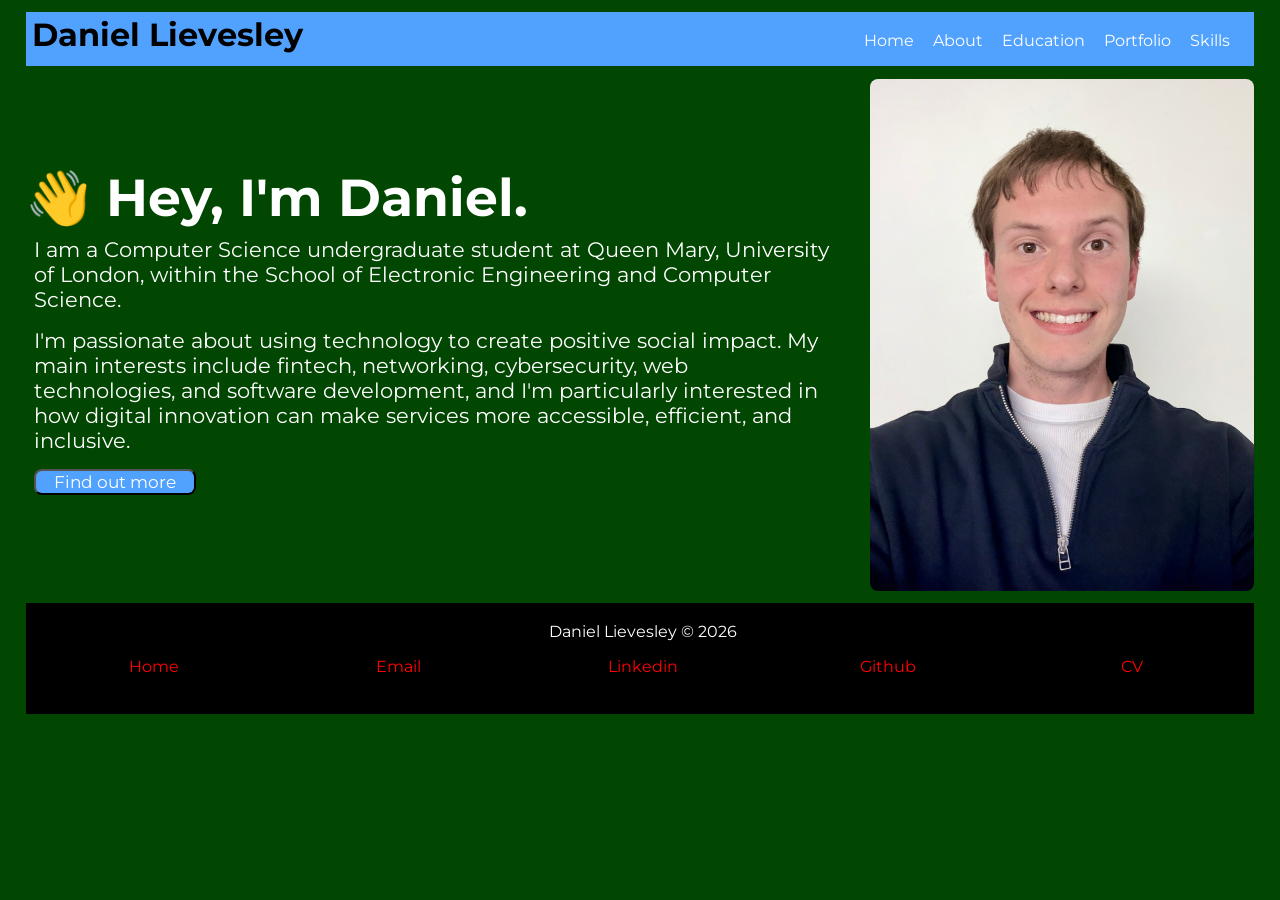
<file: index.html>
<!DOCTYPE html>
<html>

<head>
  <meta charset="utf-8">
  <meta name="viewport" content="width=device-width">
  <title>Daniel Lievesley</title>
  <link rel="preconnect" href="https://fonts.googleapis.com">
  <link rel="preconnect" href="https://fonts.gstatic.com" crossorigin>
  <link href="https://fonts.googleapis.com/css2?family=Google+Sans:ital,opsz,wght@0,17..18,400..700;1,17..18,400..700&family=Montserrat:ital,wght@0,100..900;1,100..900&family=Roboto+Flex:opsz,wght,XOPQ,XTRA,YOPQ,YTDE,YTFI,YTLC,YTUC@8..144,100..1000,96,468,79,-203,738,514,712&family=Roboto:ital,wght@0,100..900;1,100..900&display=swap" rel="stylesheet">
  <link href="style.css" rel="stylesheet" type="text/css" />
  <link rel="stylesheet" media="screen and (min-width: 0px) and (max-width: 768px)" href="tablet.css">
  <link rel="icon" type="image/x-icon" href="/images/favicon.png">
</head>

<div class="containerstyle">
<body>
    <header> 
      <h1 id="name"> Daniel Lievesley </h1>
      <nav id="navbar">
        <ul>
          <li> <a href="index.html">Home </a> </li>
          <li> <a href='about.html'>About </a></li>
          <li> <a href="education.html">Education </a></li>
          <li> <a href="portfolio.html">Portfolio </a> </li>
          <li> <a href="skills.html">Skills </a> </li>
        </ul>
      </nav>
      </header>
  <div class="mainpg">
  <div id="maincontent">
    <div class="maincover">
      <div class="welcome-copy">
        <div id="welcomeName"> 👋 Hey, I'm Daniel. </div>
        <p> I am a Computer Science undergraduate student at Queen Mary, University of London, within the School of Electronic Engineering and Computer Science. </p>
        <p> I'm passionate about using technology to create positive social impact. My main interests include fintech, networking, cybersecurity, web technologies, and software development, and I'm particularly interested in how digital innovation can make services more accessible, efficient, and inclusive. </p>
        <button id="findmore"> Find out more </button>
      </div>
    <aside>
    <figure>
      <img src="images/Profile.jpg" alt="Self profile picture of Daniel" class="hero-image">
    </figure>
    </aside>
  </div>

  <footer>
    <p id="nameftr">Daniel Lievesley © 2026</p>
    <a id="homelink" href="index.html"> Home </a>
    <a id="emaillink" href="mailto:danieljlievesley@gmail.com"> Email </a>
    <a id = "linkedinlink" href="https://www.linkedin.com/in/daniel-lievesley/"> Linkedin</a>
    <a id = "githublink" href="https://www.github.com/daniellievesley"> Github</a>
    <a id = "cvlink" href="files/CV-DanielLievesley.pdf"> CV</a>
  </footer>
</body>

</div>
<script src="script.js"></script>
</html>
</file>
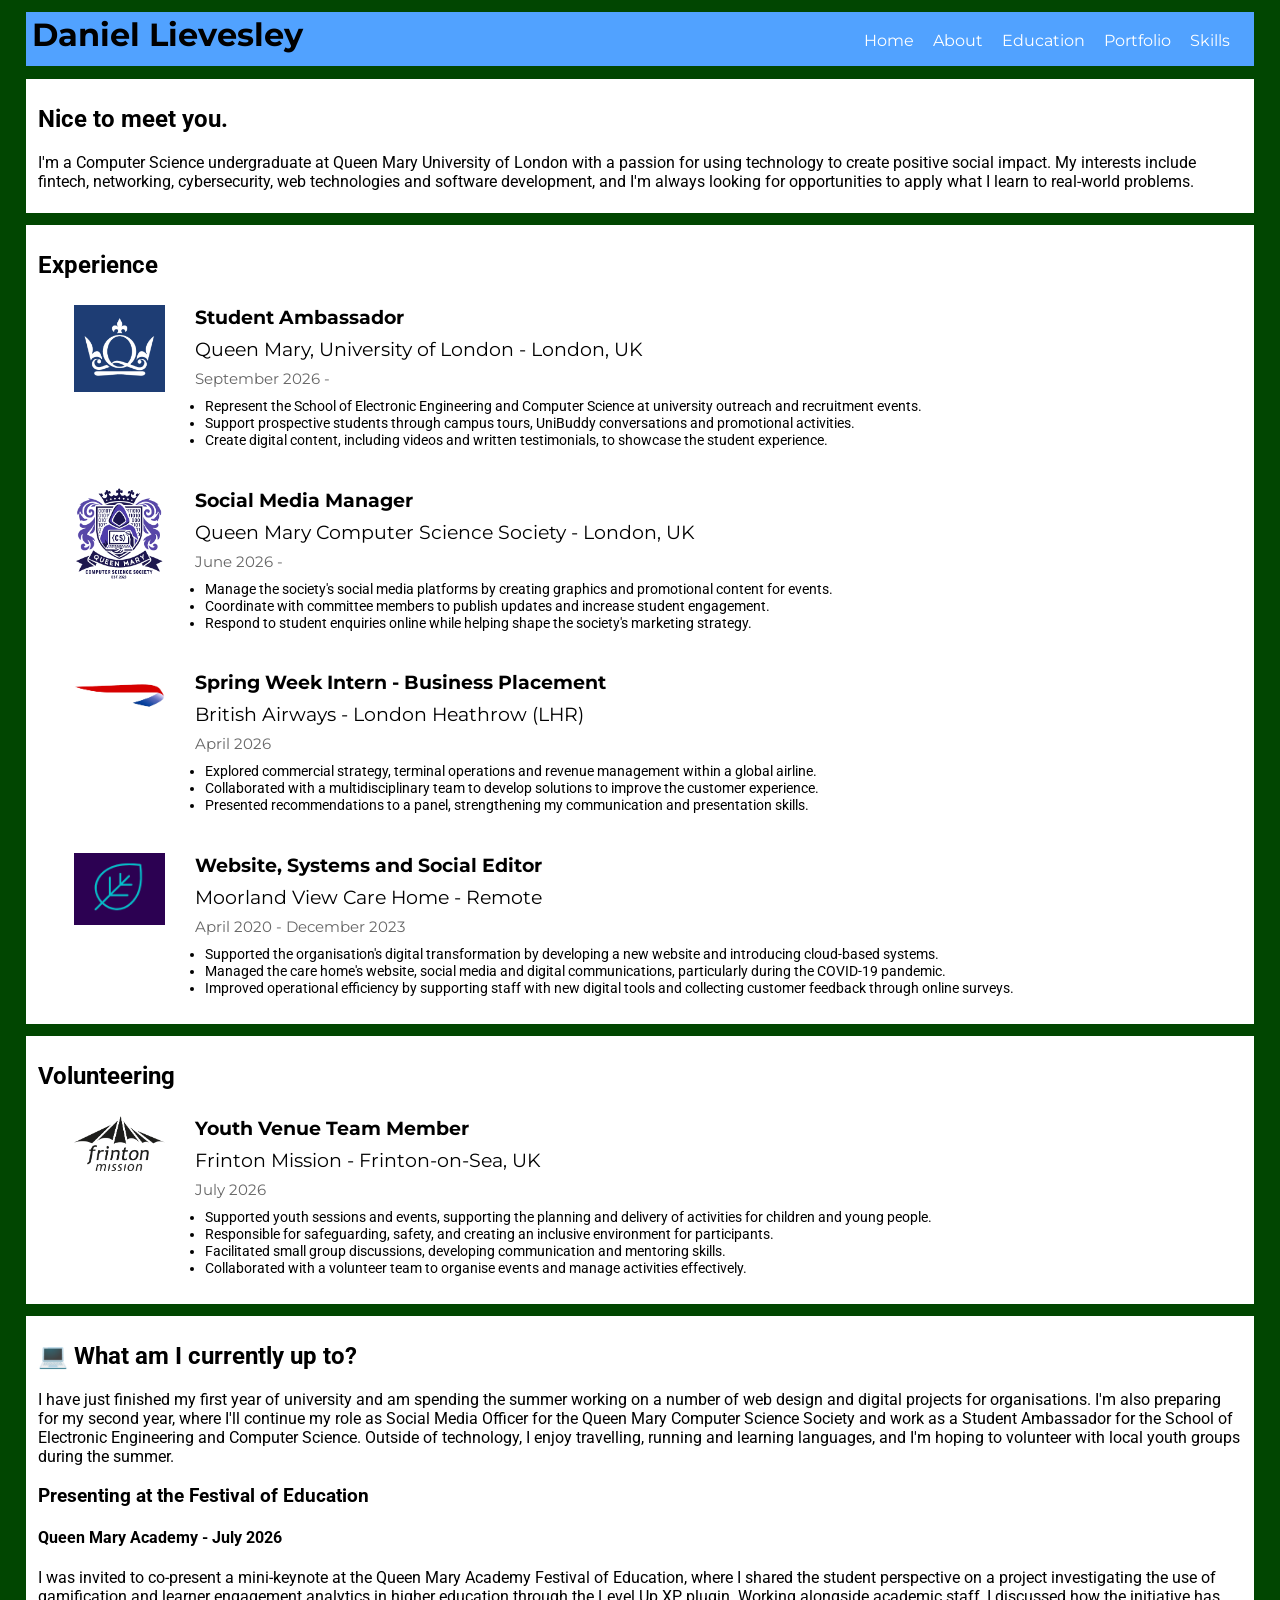
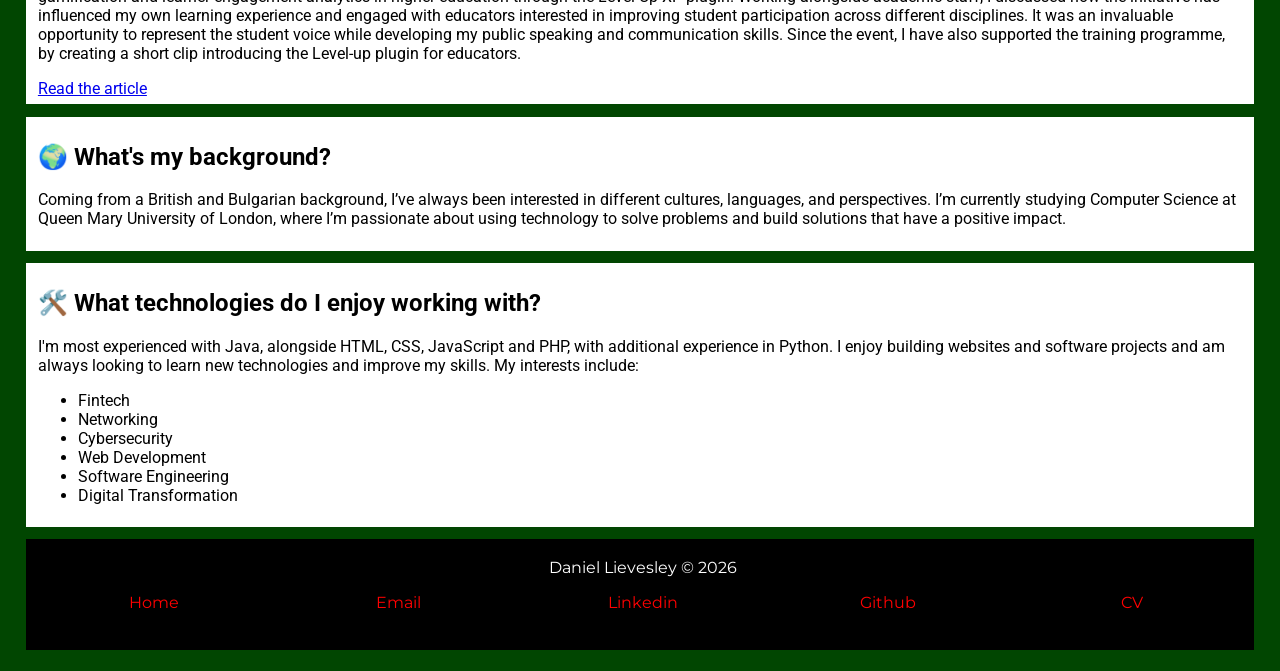
<file: about.html>
<!DOCTYPE html>
<html>

<head>
  <meta charset="utf-8">
  <meta name="viewport" content="width=device-width">
  <title>About - Daniel Lievesley</title>
  <link rel="preconnect" href="https://fonts.googleapis.com">
  <link rel="preconnect" href="https://fonts.gstatic.com" crossorigin>
  <link href="https://fonts.googleapis.com/css2?family=Google+Sans:ital,opsz,wght@0,17..18,400..700;1,17..18,400..700&family=Montserrat:ital,wght@0,100..900;1,100..900&family=Roboto+Flex:opsz,wght,XOPQ,XTRA,YOPQ,YTDE,YTFI,YTLC,YTUC@8..144,100..1000,96,468,79,-203,738,514,712&family=Roboto:ital,wght@0,100..900;1,100..900&display=swap" rel="stylesheet">
  <link href="style.css" rel="stylesheet" type="text/css" />
  <link rel="stylesheet" media="screen and (min-width: 0px) and (max-width: 768px)" href="tablet.css">
  <link rel="icon" type="image/x-icon" href="/images/favicon.png">
</head>

<div class="containerstyle">
<body>
    <header> 
      <h1 id="name"> Daniel Lievesley </h1>
      <nav id="navbar">
        <ul>
          <li> <a href="index.html">Home </a> </li>
          <li> <a href='about.html'>About </a></li>
          <li> <a href="education.html">Education </a></li>
          <li> <a href="portfolio.html">Portfolio </a> </li>
          <li> <a href="skills.html">Skills </a> </li>
        </ul>
      </nav>
      </header>
  <div class="mainpg">
  <div id="maincontent">
    <section>
        <h1> Nice to meet you. </h1>
        <p> I'm a Computer Science undergraduate at Queen Mary University of London with a passion for using technology to create positive social impact. My interests include fintech, networking, cybersecurity, web technologies and software development, and I'm always looking for opportunities to apply what I learn to real-world problems. </p>
    </section>
    <section class="experience-area">
        <h1> Experience </h1>
        <section class="career">
            <img src="images/qmul.png">
            <div class="careerinfo">
            <p class="careerbigtitle"> Student Ambassador </p>
            <p class="careerbigtxt"> Queen Mary, University of London - London, UK </p>
            <p class="careerdate"> September 2026 - </p>
            <ul>
    <li>Represent the School of Electronic Engineering and Computer Science at university outreach and recruitment events.</li>
    <li>Support prospective students through campus tours, UniBuddy conversations and promotional activities.</li>
    <li>Create digital content, including videos and written testimonials, to showcase the student experience.</li>
</ul>
        </section>
        <section class="career">
            <img src="images/qmcssoc.png">
            <div class="careerinfo">
            <p class="careerbigtitle"> Social Media Manager </p>
            <p class="careerbigtxt"> Queen Mary Computer Science Society - London, UK </p>
            <p class="careerdate"> June 2026 - </p>
            <ul>
    <li>Manage the society's social media platforms by creating graphics and promotional content for events.</li>
    <li>Coordinate with committee members to publish updates and increase student engagement.</li>
    <li>Respond to student enquiries online while helping shape the society's marketing strategy.</li>
</ul>
                </div>
        </section>
        <section class="career">
            <img src="images/ba.png">
            <div class="careerinfo">
            <p class="careerbigtitle"> Spring Week Intern - Business Placement </p>
            <p class="careerbigtxt"> British Airways - London Heathrow (LHR)</p>
            <p class="careerdate"> April 2026</p>
            <ul>
    <li>Explored commercial strategy, terminal operations and revenue management within a global airline.</li>
    <li>Collaborated with a multidisciplinary team to develop solutions to improve the customer experience.</li>
    <li>Presented recommendations to a panel, strengthening my communication and presentation skills.</li>
</ul>
        </div>
        </section>
        <section class="career">
            <img src="images/mv.png">
            <div class="careerinfo">
            <p class="careerbigtitle"> Website, Systems and Social Editor </p>
            <p class="careerbigtxt"> Moorland View Care Home - Remote </p>
            <p class="careerdate"> April 2020 - December 2023</p>
            <ul>
    <li>Supported the organisation's digital transformation by developing a new website and introducing cloud-based systems.</li>
    <li>Managed the care home's website, social media and digital communications, particularly during the COVID-19 pandemic.</li>
    <li>Improved operational efficiency by supporting staff with new digital tools and collecting customer feedback through online surveys.</li>
</ul>
        </div>
        </section>
    </section>
    <section class="experience-area">
        <h1> Volunteering </h1>
        <section class="career">
            <img src="images/fm.webp">
            <div class="careerinfo">
            <p class="careerbigtitle"> Youth Venue Team Member </p>
            <p class="careerbigtxt"> Frinton Mission - Frinton-on-Sea, UK</p>
            <p class="careerdate"> July 2026 </p>
            <ul>
  <li>Supported youth sessions and events, supporting the planning and delivery of activities for children and young people.</li>
  <li>Responsible for safeguarding, safety, and creating an inclusive environment for participants.</li>
  <li>Facilitated small group discussions, developing communication and mentoring skills.</li>
  <li>Collaborated with a volunteer team to organise events and manage activities effectively.</li>
</ul>
        </div>
        </section>
    </section>
    <section>
        <h2> 💻 What am I currently up to? </h2>
<p>
I have just finished my first year of university and am spending the summer working on a number of web design and digital projects for organisations. I'm also preparing for my second year, where I'll continue my role as Social Media Officer for the Queen Mary Computer Science Society and work as a Student Ambassador for the School of Electronic Engineering and Computer Science.

Outside of technology, I enjoy travelling, running and learning languages, and I'm hoping to volunteer with local youth groups during the summer. </p>
    <h3> Presenting at the Festival of Education </h3>
    <h4> Queen Mary Academy - July 2026 </h4>
    <p> I was invited to co-present a mini-keynote at the Queen Mary Academy Festival of Education, where I shared the student perspective on a project investigating the use of gamification and learner engagement analytics in higher education through the Level Up XP plugin.

Working alongside academic staff, I discussed how the initiative has influenced my own learning experience and engaged with educators interested in improving student participation across different disciplines. It was an invaluable opportunity to represent the student voice while developing my public speaking and communication skills. Since the event, I have also supported the training programme, by creating a short clip introducing the Level-up plugin for educators. </p>
<a href='https://www.qmul.ac.uk/eecs/china/jtlc/news/items/queen-mary-festival-of-education-2026-day-2.html' target="_blank"> Read the article</a>
</section>
    <section>
        <h2> 🌍 What's my background? </h2>

<p>Coming from a British and Bulgarian background, I’ve always been interested in different cultures, languages, and perspectives. I’m currently studying Computer Science at Queen Mary University of London, where I’m passionate about using technology to solve problems and build solutions that have a positive impact.</p>
    </section>

    <section>
        <h2> 🛠️ What technologies do I enjoy working with? </h2>
<p>
I'm most experienced with Java, alongside HTML, CSS, JavaScript and PHP, with additional experience in Python. I enjoy building websites and software projects and am always looking to learn new technologies and improve my skills.

My interests include:
<ul>
<li>Fintech</li>
<li>Networking</li>
<li>Cybersecurity</li>
<li>Web Development</li>
<li>Software Engineering</li>
<li>Digital Transformation</li>
</ul>
</p>
    </section>

    

  <footer>
    <p id="nameftr">Daniel Lievesley © 2026</p>
    <a id="homelink" href="index.html"> Home </a>
    <a id="emaillink" href="mailto:danieljlievesley@gmail.com"> Email </a>
    <a id = "linkedinlink" href="https://www.linkedin.com/in/daniel-lievesley/"> Linkedin</a>
    <a id = "githublink" href="https://www.github.com/daniellievesley"> Github</a>
    <a id = "cvlink" href="files/CV-DanielLievesley.pdf"> CV</a>
  </footer>
</body>

</div>
</html>
</file>
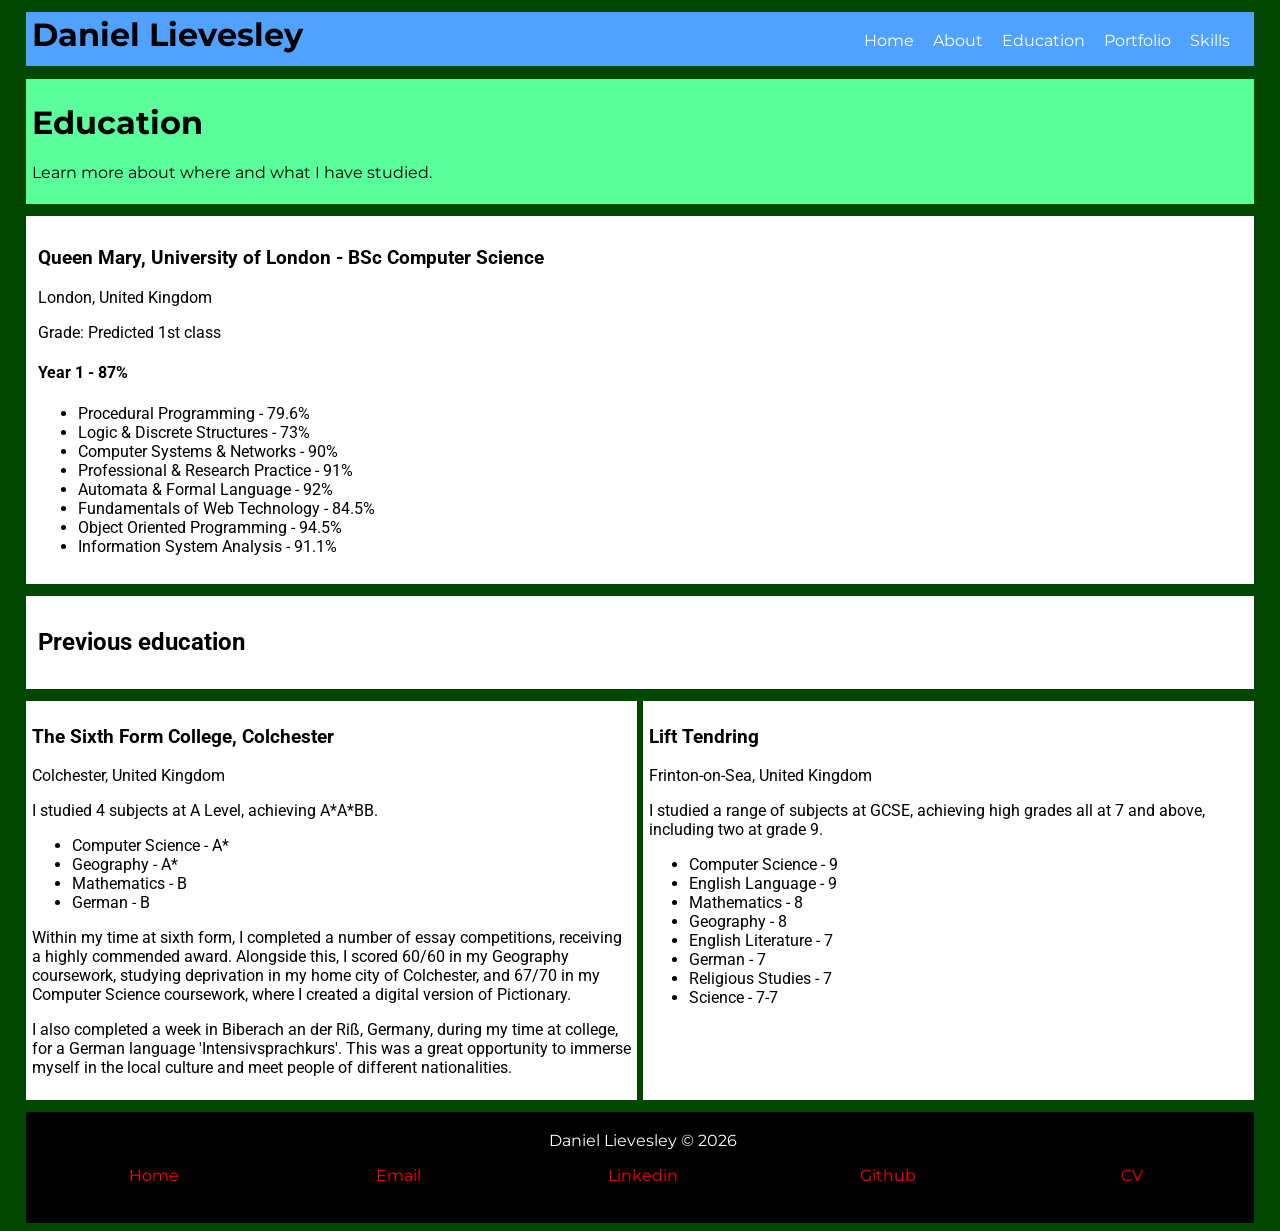
<file: education.html>
<!DOCTYPE html>
<html>

<head>
  <meta charset="utf-8">
  <meta name="viewport" content="width=device-width">
  <title>Education - Daniel Lievesley</title>
  <link rel="preconnect" href="https://fonts.googleapis.com">
  <link rel="preconnect" href="https://fonts.gstatic.com" crossorigin>
  <link href="https://fonts.googleapis.com/css2?family=Google+Sans:ital,opsz,wght@0,17..18,400..700;1,17..18,400..700&family=Montserrat:ital,wght@0,100..900;1,100..900&family=Roboto+Flex:opsz,wght,XOPQ,XTRA,YOPQ,YTDE,YTFI,YTLC,YTUC@8..144,100..1000,96,468,79,-203,738,514,712&family=Roboto:ital,wght@0,100..900;1,100..900&display=swap" rel="stylesheet">
  <link href="style.css" rel="stylesheet" type="text/css" />
  <link rel="stylesheet" media="screen and (min-width: 0px) and (max-width: 768px)" href="tablet.css">
  <link rel="icon" type="image/x-icon" href="/images/favicon.png">
</head>
<div class="containerstyle">
<header> 
  <h1> Daniel Lievesley </h1>
  <nav id="navbar">
    <ul>
      <li> <a href="index.html">Home </a> </li>
      <li> <a href='about.html'>About </a></li>
          <li> <a href="education.html">Education </a></li>
          <li> <a href="portfolio.html">Portfolio </a> </li>
          <li> <a href="skills.html">Skills </a> </li>
    </ul>
  </nav>
  </header>
  <body>
    <main>
      <div class="secondarytilescontainer">
      <div class="titleofpage">
        <h1> Education </h1>
        <p> Learn more about where and what I have studied. </p>
        </div>
      <section>
        <h3> Queen Mary, University of London - BSc Computer Science </h3>
        <p class="city-subtitle"> London, United Kingdom </p>
        <p> Grade: Predicted 1st class</p>
        <h4> Year 1 - 87% </h4>
        <ul>
          <li>Procedural Programming - 79.6% </li>
          <li>Logic & Discrete Structures - 73% </li>
          <li>Computer Systems & Networks - 90% </li>
          <li>Professional & Research Practice - 91% </li>
          <li>Automata & Formal Language - 92% </li>
          <li>Fundamentals of Web Technology - 84.5% </li>
          <li>Object Oriented Programming - 94.5% </li>
          <li>Information System Analysis - 91.1% </li>
        </ul>
      </section>
      <div id="previouseducation">
      <section id="preveducationheader">
        <h2>Previous education</h2>
      </section>
      <section id="edutile1">
        <h3> The Sixth Form College, Colchester </h3>
        <p class="city-subtitle"> Colchester, United Kingdom </p>
        <p> I studied 4 subjects at A Level, achieving A*A*BB.</p>
        <ul>
          <li> Computer Science - A* </li>
          <li> Geography - A* </li>
          <li> Mathematics - B </li>
          <li> German - B </li>
        </ul>
        <p> Within my time at sixth form, I completed a number of essay competitions, receiving a highly commended award. Alongside this, I scored 60/60 in my Geography coursework, studying deprivation in my home city of Colchester, and 67/70 in my Computer Science coursework, where I created a digital version of Pictionary. </p>
        <p> I also completed a week in Biberach an der Riß, Germany, during my time at college, for a German language 'Intensivsprachkurs'. This was a great opportunity to immerse myself in the local culture and meet people of different nationalities. </p>
      </section>
      <section id="edutile2">
        <h3>Lift Tendring</h3>
        <p class="city-subtitle"> Frinton-on-Sea, United Kingdom </p>
        <p> I studied a range of subjects at GCSE, achieving high grades all at 7 and above, including two at grade 9.</p>
        <ul>
          <li> Computer Science - 9</li>
          <li> English Language - 9 </li>
          <li> Mathematics - 8 </li>
          <li> Geography - 8 </li>
          <li> English Literature - 7 </li>
          <li> German - 7 </li>
          <li> Religious Studies - 7 </li>
          <li> Science - 7-7 </li>
        </ul>
      </section>
      </div>
      </div>
    </main>
    <footer>
    <p id="nameftr">Daniel Lievesley © 2026</p>
    <a id="homelink" href="index.html"> Home </a>
    <a id="emaillink" href="mailto:danieljlievesley@gmail.com"> Email </a>
    <a id = "linkedinlink" href="https://www.linkedin.com/in/daniel-lievesley/"> Linkedin</a>
    <a id = "githublink" href="https://www.github.com/daniellievesley"> Github</a>
    <a id = "cvlink" href="files/CV-DanielLievesley.pdf"> CV</a>
  </footer>
  </body>
  </div>
</html>
</file>
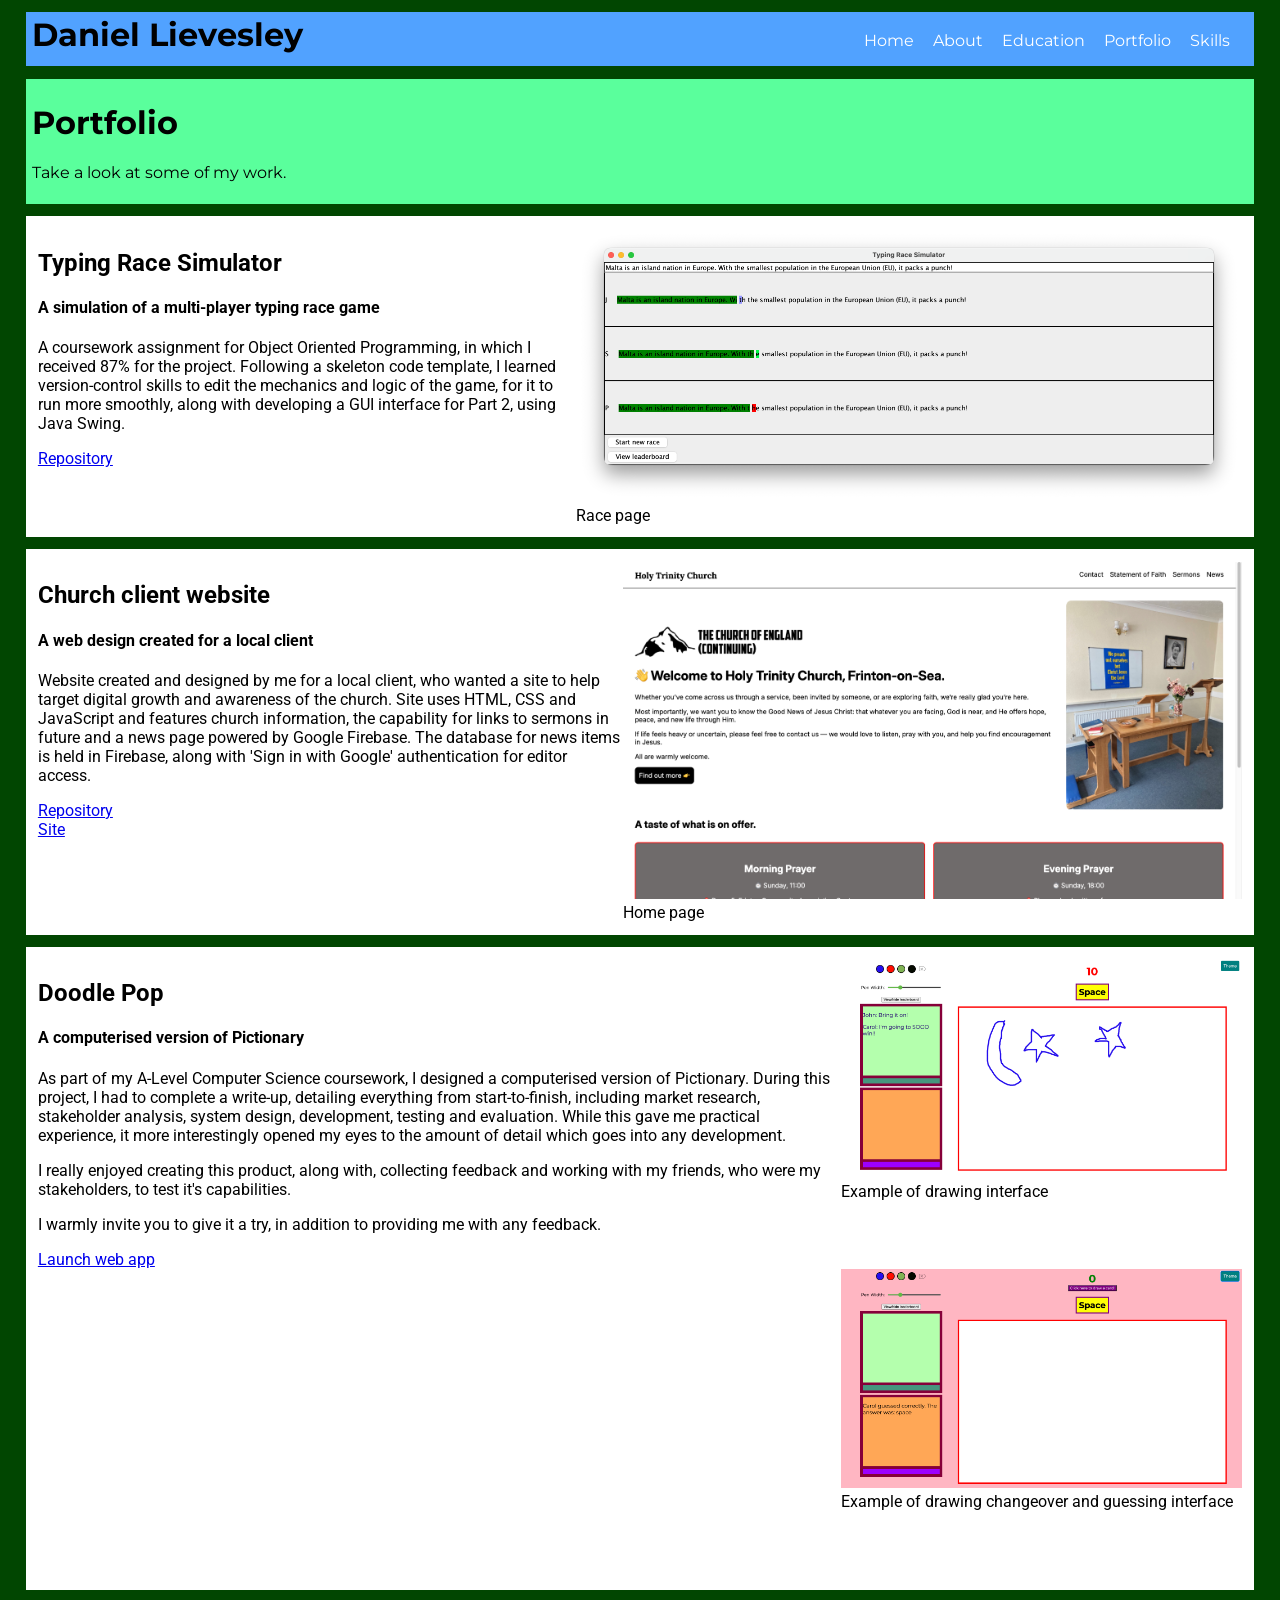
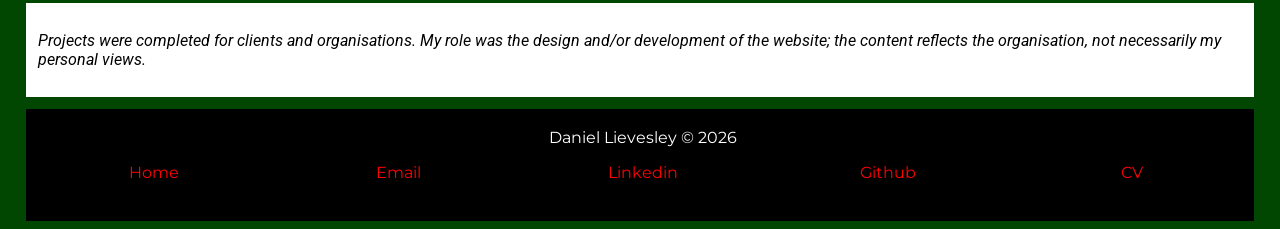
<file: portfolio.html>
<!DOCTYPE html>
<html>

<head>
  <meta charset="utf-8">
  <meta name="viewport" content="width=device-width">
  <title>Portfolio - Daniel Lievesley</title>
  <link rel="preconnect" href="https://fonts.googleapis.com">
  <link rel="preconnect" href="https://fonts.gstatic.com" crossorigin>
  <link href="https://fonts.googleapis.com/css2?family=Google+Sans:ital,opsz,wght@0,17..18,400..700;1,17..18,400..700&family=Montserrat:ital,wght@0,100..900;1,100..900&family=Roboto+Flex:opsz,wght,XOPQ,XTRA,YOPQ,YTDE,YTFI,YTLC,YTUC@8..144,100..1000,96,468,79,-203,738,514,712&family=Roboto:ital,wght@0,100..900;1,100..900&display=swap" rel="stylesheet">
  <link href="style.css" rel="stylesheet" type="text/css" />
  <link rel="stylesheet" media="screen and (min-width: 0px) and (max-width: 768px)" href="tablet.css">
  <link rel="icon" type="image/x-icon" href="/images/favicon.png">
</head>
<div class="containerstyle">
<header> 
  <h1> Daniel Lievesley </h1>
  <nav id="navbar">
    <ul>
      <li> <a href="index.html">Home </a> </li>
      <li> <a href='about.html'>About </a></li>
          <li> <a href="education.html">Education </a></li>
          <li> <a href="portfolio.html">Portfolio </a> </li>
          <li> <a href="skills.html">Skills </a> </li>
    </ul>
  </nav>
  </header>
  <body>
    <main>
      <div class="titleofpage">
        <h1> Portfolio </h1>
        <p> Take a look at some of my work. </p>
        </div>
      <section>
      <div class="pf-website">
        <div class="pf-info">
          <h2> Typing Race Simulator </h2>
          <h4> A simulation of a multi-player typing race game </h4>
          <p> A coursework assignment for Object Oriented Programming, in which I received 87% for the project. Following a skeleton code template, I learned version-control skills to edit the mechanics and logic of the game, for it to run more smoothly, along with developing a GUI interface for Part 2, using Java Swing.</p>
          <a href="https://github.com/daniellievesley/TypingRaceSimulator" target="_blank"> Repository </a>
        </div>
        <figure id="egim1"> <img src='images/trs.png'> <figcaption> Race page </figcaption> </figure>
      </div>
      </section>
      <section>
      <div class="pf-website">
        <div class="pf-info">
          <h2> Church client website </h2>
          <h4> A web design created for a local client </h4>
          <p> Website created and designed by me for a local client, who wanted a site to help target digital growth and awareness of the church. Site uses HTML, CSS and JavaScript and features church information, the capability for links to sermons in future and a news page powered by Google Firebase. The database for news items is held in Firebase, along with 'Sign in with Google' authentication for editor access. </p>
          <a href="https://github.com/daniellievesley/HolyTrinityWebsite" target="_blank"> Repository </a> 
          <br>
          <a href="https://daniellievesley.github.io/HolyTrinityWebsite/index.html" target="_blank"> Site </a>
        </div>
        <figure id="egim1"> <img src='images/ht-1.png'> <figcaption> Home page </figcaption> </figure>
      </div>
      </section>
      <section>
      <div id="doodlepop">
        <div id="dpinfo1">
          <h2> Doodle Pop </h2>
          <h4> A computerised version of Pictionary </h4>
          <p> As part of my A-Level Computer Science coursework, I designed a computerised version of Pictionary. During this project, I had to complete a write-up, detailing everything from start-to-finish, including market research, stakeholder analysis, system design, development, testing and evaluation. While this gave me practical experience, it more interestingly opened my eyes to the amount of detail which goes into any development. </p>
          <p> I really enjoyed creating this product, along with, collecting feedback and working with my friends, who were my stakeholders, to test it's capabilities. </p>
          <p> I warmly invite you to give it a try, in addition to providing me with any feedback. </p>
          <a href="https://doodle-pop--daniel753.replit.app/" target="_blank"> Launch web app </a>
        </div>
        <figure id="egim1"> <img src='images/DP1.png'> <figcaption> Example of drawing interface </figcaption> </figure>
        <figure id="egim2"> <img  src='images/DP2.png'> <figcaption> Example of drawing changeover and guessing interface </figcaption> </figure>
      </div>
      </section>

      <section>
        <p> <i>Projects were completed for clients and organisations. My role was the design and/or development of the website; the content reflects the organisation, not necessarily my personal views. </i></p>
      </section>
      
    </main>

    <footer>
    <p id="nameftr">Daniel Lievesley © 2026</p>
    <a id="homelink" href="index.html"> Home </a>
    <a id="emaillink" href="mailto:danieljlievesley@gmail.com"> Email </a>
    <a id = "linkedinlink" href="https://www.linkedin.com/in/daniel-lievesley/"> Linkedin</a>
    <a id = "githublink" href="https://www.github.com/daniellievesley"> Github</a>
    <a id = "cvlink" href="files/CV-DanielLievesley.pdf"> CV</a>
  </footer>
  </body>
</div>
</html>
</file>
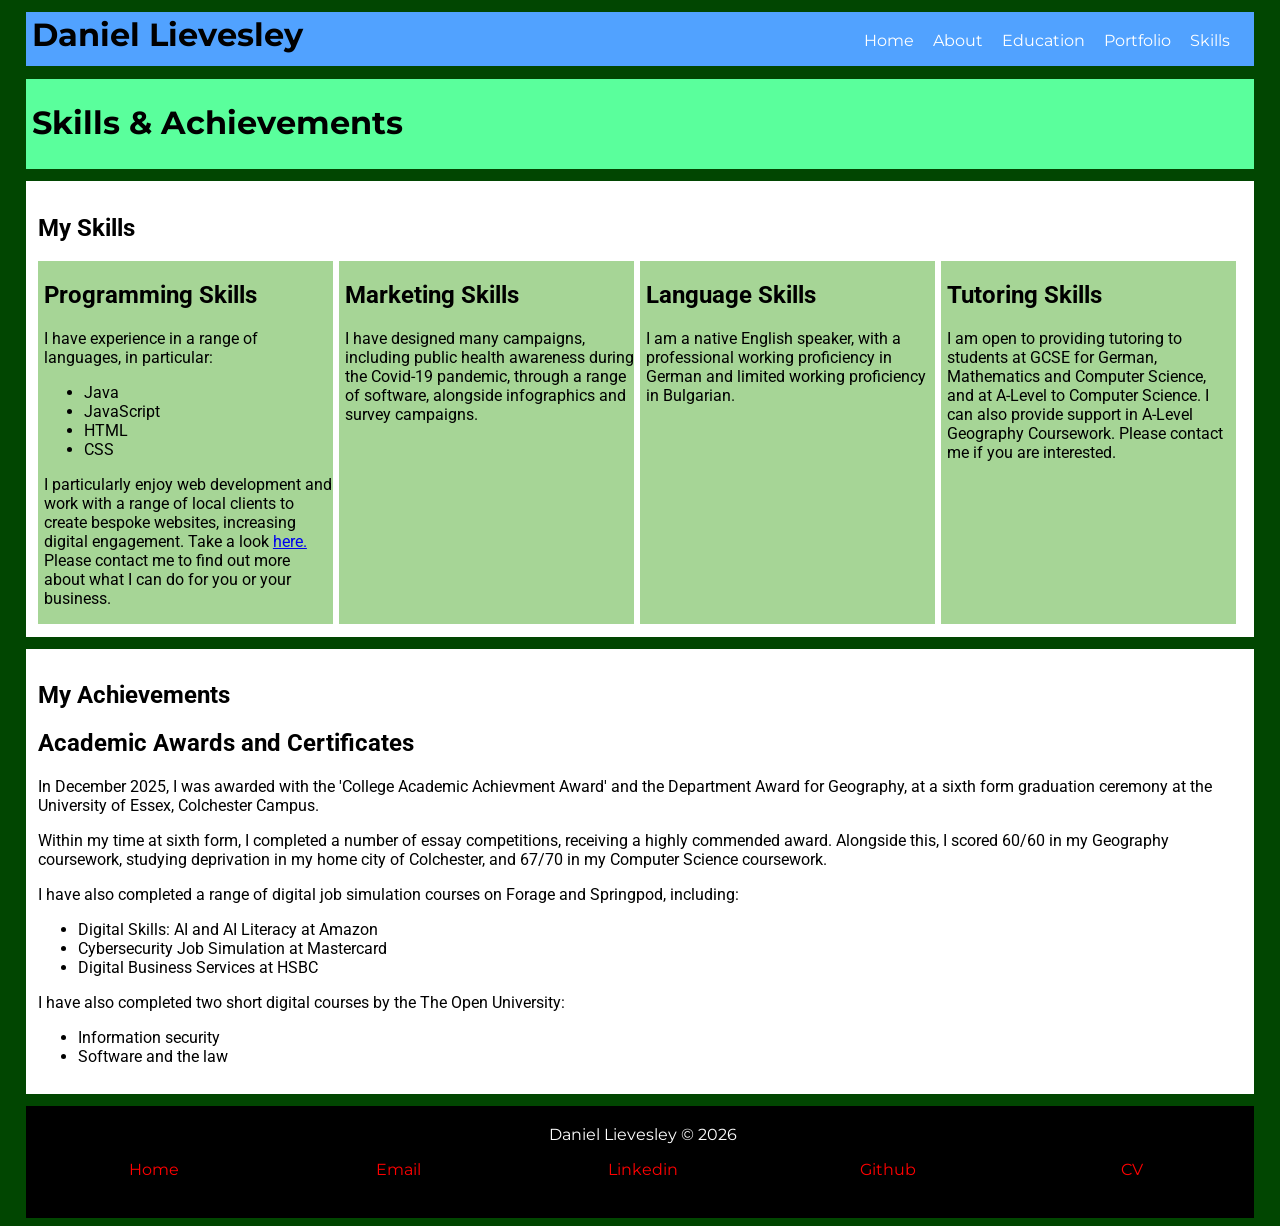
<file: skills.html>
<!DOCTYPE html>
<html>

<head>
  <meta charset="utf-8">
  <meta name="viewport" content="width=device-width">
  <title>Skills - Daniel Lievesley</title>
  <link rel="preconnect" href="https://fonts.googleapis.com">
  <link rel="preconnect" href="https://fonts.gstatic.com" crossorigin>
  <link href="https://fonts.googleapis.com/css2?family=Google+Sans:ital,opsz,wght@0,17..18,400..700;1,17..18,400..700&family=Montserrat:ital,wght@0,100..900;1,100..900&family=Roboto+Flex:opsz,wght,XOPQ,XTRA,YOPQ,YTDE,YTFI,YTLC,YTUC@8..144,100..1000,96,468,79,-203,738,514,712&family=Roboto:ital,wght@0,100..900;1,100..900&display=swap" rel="stylesheet">
  <link href="style.css" rel="stylesheet" type="text/css" />
  <link rel="stylesheet" media="screen and (min-width: 0px) and (max-width: 768px)" href="tablet.css">
  <link rel="icon" type="image/x-icon" href="/images/favicon.png">
</head>
<div class="containerstyle">
<header> 
  <h1> Daniel Lievesley </h1>
  <nav id="navbar">
    <ul>
      <li> <a href="index.html">Home </a> </li>
      <li> <a href='about.html'>About </a></li>
          <li> <a href="education.html">Education </a></li>
          <li> <a href="portfolio.html">Portfolio </a> </li>
          <li> <a href="skills.html">Skills </a> </li>
    </ul>
  </nav>
</header>
  <body>
    <main>
      <div class="titleofpage">
        <h1> Skills & Achievements </h1>
      </div>
      <section>
      <div id="skillscontainer">
        <h1 id="myskills"> My Skills</h1>
          <div id="skill1">
            <h2> Programming Skills </h2>
            <p> I have experience in a range of languages, in particular: </p>
            <ul>
              <li> Java </li>
              <li> JavaScript </li>
              <li> HTML </li>
              <li> CSS </li>
            </ul>
            <p> I particularly enjoy web development and work with a range of local clients to create bespoke websites, increasing digital engagement. Take a look <a href="portfolio.html"> here.</a> Please contact me to find out more about what I can do for you or your business. </p>
          </div>
          <div id="skill2">
            <h2> Marketing Skills </h2>
            <p> I have designed many campaigns, including public health awareness during the Covid-19 pandemic, through a range of software, alongside infographics and survey campaigns.</p>
          </div>
          <div id="skill3">
            <h2> Language Skills </h2>
            <p> I am a native English speaker, with a professional working proficiency in German and limited working proficiency in Bulgarian. </p>
          </div>
          <div id="skill4">
            <h2> Tutoring Skills </h2>
            <p> I am open to providing tutoring to students at GCSE for German, Mathematics and Computer Science, and at A-Level to Computer Science. I can also provide support in A-Level Geography Coursework. Please contact me if you are interested. </p>
          </div>
      </div>
    </section>

      <section>
        <h1> My Achievements </h1>
        <h2> Academic Awards and Certificates </h2>
        <p> In December 2025, I was awarded with the 'College Academic Achievment Award' and the Department Award for Geography, at a sixth form graduation ceremony at the University of Essex, Colchester Campus. </p>
        <p> Within my time at sixth form, I completed a number of essay competitions, receiving a highly commended award. Alongside this, I scored 60/60 in my Geography coursework, studying deprivation in my home city of Colchester, and 67/70 in my Computer Science coursework. </p>
        <p> I have also completed a range of digital job simulation courses on Forage and Springpod, including: </p>
        <ul>
            <li> Digital Skills: AI and AI Literacy at Amazon </li>
            <li> Cybersecurity Job Simulation at Mastercard</li>
            <li> Digital Business Services at HSBC </li>
        </ul>
        <p> I have also completed two short digital courses by the The Open University: </p>
        <ul>
            <li> Information security </li>
            <li> Software and the law</li>
        </ul>
      </section>
    
      
    </main>
    <footer>
    <p id="nameftr">Daniel Lievesley © 2026</p>
    <a id="homelink" href="index.html"> Home </a>
    <a id="emaillink" href="mailto:danieljlievesley@gmail.com"> Email </a>
    <a id = "linkedinlink" href="https://www.linkedin.com/in/daniel-lievesley/"> Linkedin</a>
    <a id = "githublink" href="https://www.github.com/daniellievesley"> Github</a>
    <a id = "cvlink" href="files/CV-DanielLievesley.pdf"> CV</a>
  </footer>
  </body>
</div>
</html>
</file>
<file: style.css>
/* basic styling including all page background, and margins (body) and footer styling, along with header */
body {
  background-color: rgb(1, 70, 1);
  margin-left: 2%;
  margin-right: 2%;
}

footer{
  background-color: black;
  color: white;
  font-family: 'Montserrat';
  padding-left: 0.5%;
  padding-bottom: 0.5%;
  padding-top: 0.25%;
  flex: 1;
  margin-top: 1%;
  display: grid;
  grid-template-columns: 1fr 1fr 1fr 1fr 1fr;
  grid-template-rows: 1fr 1fr;
  grid-template-areas: "name name name name name"
  "home email linkedin github cv";
}

footer p a:visited{
  text-decoration: none;
  
}
footer a {
  color: red;
}

footer p{
  grid-area: name;
}

#homelink {
  grid-area: home;
}

#emaillink {
  grid-area: email;
}

#linkedinlink {
  grid-area: linkedin;
} 

#cvlink {
  grid-area: cv;
}

#githublink {
  grid-area: github;
}

#nameftr{
  grid-area: name;
  text-align: center;
}


header{
  padding-top: 0.3%;
  background-color: rgb(81, 162, 255);
  color: black;
  font-family: 'Montserrat', Arial;
  margin-top: 0.3%;
  display: flex;
  flex: 1;
}

header h1, h5{
  margin-bottom: 0.5%;
  margin-top: 0%;
  padding-top: 0%;
  padding-left: 0.5%;
  padding-right: 1.5%;
  flex: 1
}

header a:link{
  color: white;
}

header a:visited{
  color: white;
}
/* navigation bar styling and declaration of place in flex*/

#navbar {
  flex: 2;
  font-family: 'Montserrat', Arial;
  flex: 2;
  text-align: right;
  padding-right: 2%;
}

nav ul li{
  display: inline-block;
  padding-left: 2%;
  list-style-type: none;
}

nav ul li a:link, footer a:link {
  text-decoration: none;
  text-align: center;
}

/* main content styling such as for 'tile like' design and appropriate padding */
/* home page styling which includes the aside and blog area (placed in flexbox) within grid */
#maincontent section, #maincontent #blogarea{
  background-color: white;
  color: black;
  font-family: 'Roboto', Arial;
  padding-top: 0.5%;
  padding-left: 1%;
  padding-right: 1%;
  padding-bottom: 0.5%;
  margin-top: 1%;
  margin-bottom: 0%;
}

#maincontent{
  display: block;
  margin-bottom: 1%;
}

.maincover {
    display: flex;
    width: 100%;
    align-items: center;
    justify-content: space-between;
    gap: 2rem;
    margin-top: 1%;
}

.welcome-copy {
    display: flex;
    flex-direction: column;
    flex: 1 1 28rem;
    min-width: 0;
    font-family: 'Montserrat';
    font-size: 130%;
    color: white;
}

.welcome-copy p, .welcome-copy button{
  margin: 1%;
}

.welcome-copy button{
  width: 20%;
  font-size: 80%;
  text-align: center;
  border-radius: 8px;
  background-color: rgb(81, 162, 255);
  color: white;
  font-family: Montserrat;
  min-width: fit-content;
}

#welcomeName{
  font-size: 250%;
  font-weight: bold;
}

aside {
    flex: 0 0 24rem;
    margin-left: auto;
}

figure {
    margin: 0;
}

.mainpgsection{
  background-color: transparent;
  font-family: Montserrat;
  color: white;
  font-size: 110%;
  padding-top: 0%;
}

.hero-image {
    display: block;
    width: 100%;
    max-width: 100%;
    height: auto;
    border-radius: 8px;
    object-fit: cover;
}

#generalinfo{
  flex: 3;
}

#blogarea{
  flex:1;
}

img {
  width: 97%;
  height: auto;
}

.pf-website{
  display: flex;
}

#generalinfo{
  display: grid;
  grid-template-columns: minmax(0, 1fr) 240px;
  align-items: start;
  grid-template-areas: "aboutme photo"
  "upto photo"
  "mybackground mybackground";
}

#aboutme{
  grid-area: aboutme;
}

#upto{
  grid-area: upto;
}

#mybackground{
  grid-area: mybackground;
}

#profile {
  grid-area: photo;
  justify-self: center;
  margin-top: 3%;
  width: 100%;
  max-width: 240px;
  height: auto;
}

/* article styling which distinguises blog from any other info, including unique colour, and blog mini feature on home page */
article{
  background-color: rgb(23, 172, 172);
  color: white;
  font-family: 'Roboto', Arial;
  padding-top: 0.5%;
  padding-left: 1%;
  padding-right: 1%;
  padding-bottom: 0.5%;
  margin-top: 2%;
}

#blogarea article {
  border: solid rgb(23, 172, 172);
  background-color: white;
  color: black;
  font-family: 'Roboto', Arial;
  padding-top: 0.5%;
  padding-left: 2.5%;
  padding-right: 2.5%;
  padding-bottom: 0.5%;
  margin-top: 1%;
  margin-bottom: 5%;
}

article h2{
  font-family: 'Montserrat';
}

#blogcontainer{
  margin-top: 0.25%;
  display: grid;
  grid-template-columns: 1fr 1fr 1fr;
  grid-template-rows: 3fr 0.2fr;
  grid-template-areas: "blog1 blog2 blog3"
  "linktopost linktopost linktopost";
}

#blog1 {
  grid-area: blog1;
}

#blog2 {
  grid-area: blog2;
}

#blog3 {
  grid-area: blog3;
}

#linktopost {
  grid-area: linktopost;
  margin-top: 0.5%;
}

.datesub{
  font-size: 80%;
  font-family: 'Montserrat'
}

/* sub page/ specific info pages styling including title and section alongside grid assignment */

.titleofpage {
  font-family: 'Montserrat', Arial;
  background-color: rgb(90, 255, 156);
  color: black;
  margin-top: 1%;
  padding-top: 0.2%;
  padding-bottom: 0.5%;
  padding-left: 0.5%;
}

section{
  background-color: white;
  color: black;
  font-family: 'Roboto', Arial;
  padding:1%;
  margin-top: 1%;
}

.experience-area .career{
  padding: 0%;
  display: flex;
  align-items: flex-start;
}

.experience-area .career .careerbigtxt{
  font-family: Montserrat;
  font-size: 120%;
}

.experience-area p{
  font-family: Montserrat;
  margin: 0.5rem;
}

.experience-area .career .careerbigtitle{
  font-family: Montserrat;
  font-size: 120%;
  font-weight: bold;
}

.experience-area .career img{
  max-width: 8%;
  min-width: 60px;
  flex: 0 0 8%;
  height: 20%;
  object-fit: contain;
  padding-right: 2%;
}

.experience-area .career .careerinfo{
  flex: 1;
  align-self: flex-start;
  padding-top: 0;
  margin-top: 0;
}

.experience-area .career{
  margin: 2%;
}

.experience-area .career .careerinfo ul{
  padding-left: 1.7%;
  margin-top: 1%;
  font-size: 90%;
}

.experience-area .career .careerinfo p:first-child {
  margin-top: 0;
}

.experience-area .career .careerinfo .careerdate{
  font-size: 0.95rem;
  color: #666;
}



#skillscontainer{
  display: grid;
  grid-template-columns: 1fr 1fr 1fr 1fr;
  grid-template-rows: 0.5fr 3fr;
  grid-template-areas: "title title title title"
  "skill1 skill2 skill3 skill4"
}

#skill1{
  grid-area: skill1;
}

#skill2{
  grid-area: skill2;
}

#skill3{
  grid-area: skill3;
}

#skill4{
  grid-area: skill4;
}

#myskills{
  grid-area:title;
}

#skill1, #skill2, #skill3, #skill4{
  background-color: rgb(166, 213, 150);
  margin-right: 2%;
  padding-left: 2%;
}

#name{
  flex: 1;
}

/* education alignment styling using grid to allow for 2d design */
#previouseducation {
  display: grid;
  grid-template-columns: 1fr 1fr;
  grid-template-rows: auto;
  grid-template-areas: "prevedu prevedu"
  "edu1 edu2";
}

#edutile1 {
  grid-area: edu1;
  margin-right: 0.5%;
}

#edutile2 {
  grid-area: edu2;
  margin-left: 0.5%;
}

#preveducationheader {
  grid-area: prevedu;
  margin-bottom: 0.5%;
}

/* specific styling to projects in portfolio, e.g grid layouts and figures */
#doodlepop {
  display: grid;
  grid-template-columns: 2fr 1fr;
  grid-template-rows: 1fr 1fr;
  grid-template-areas: "info1 eg1"
  "info2 eg2";
}

#dpinfo1{
  grid-area: info1;
}

#dpinfo2{
  grid-area: info2;
}

#egim1{
  grid-area: eg1;
}

#egim2{
  grid-area: eg2;
}

figure img{
  width: 100%;
  height: auto;
}

figcaption {
  font-family: Roboto;
}


/* forms styling for login and add blog page, including fields and buttons */
#addblog input{
  width: 98%;
}
#addblog #blogcontentinp input {
  height: 30%;
  resize: vertical;
}

#addblog #sendblog{
  background-color: lightblue;
  width: 15%;
}

#login {
  grid-area: form;
  display: flex;
  flex-direction: column;
}

#login input {
  margin-top: 1%;
}

textarea{
  width: 98%;
  height: 50%;
}

#loginareacontainer {
  display: grid;
  grid-template-columns: 1fr 1fr;
  grid-template-rows: 1fr 1fr;
  grid-template-areas: "msg guidelines"
  "form form";
}

/* within login form, styling for password policy section to emphasise it */
.loginmanagement #passwordrules {
  padding: 0%;
  background-color: rgb(245, 183, 183);
  padding-top: 0.1%;
  padding-bottom: 0.1%;
  padding-left: 1%;
}

/* essential container styling */
.containerstyle {
  display: flex;
  flex-direction: column;
}
</file>
<file: tablet.css>
#maincontent {
    display: grid;
    grid-template-columns: 1fr;
}

.maincover {
    display: flex;
    flex-direction: column;
    width: 100%;
    align-items: center;
    justify-content: space-between;
    gap: 1rem;
}

.welcome-copy {
    flex: 1 1 0;
}

aside {
    flex: 0 0 min(18rem, 45vw);
    margin-left: auto;
}

figure {
    margin: 0;
}

nav ul li{
  display: inline-block;
  padding: 0 1%;
  list-style-type: none;
  text-align: center;
}

header{
    display: flex;
    flex-direction: column;
    text-align: center;
    padding-left: 0;
    padding-right: 0;
}

header h1{
  margin-bottom: 0.5%;
  margin-top: 0%;
  padding-top: 0%;
  padding-left: 0%;
  padding-right: 0%;
  padding-bottom: 1%;
  flex: 1
}

#navbar {
    padding:0;
    text-align: center;
    padding-bottom: 1%;
}

#navbar ul {
    margin:0;
    padding:0;
    display: flex;
    justify-content: center;
    flex-wrap: wrap;
}

footer {
    margin-top: 2.5%;
}

#skillscontainer{
  display: flex;
  flex-direction: column;
}

#myskills{
    flex:1;
}

#skill1, #skill2, #skill3, #skill4 {
    margin-top: 1%;
    margin-bottom: 1%;
    flex: 1
}

#doodlepop {
  display: flex;
  flex-direction: column;
}

#dpinfo1, #dpinfo2, #egim1, #egim2{
  flex: 1;
}

figure img{
  width: 100%;
  height: auto;
}

#maincontent section, #maincontent #blogarea{
    padding-left: 2%;
}

.pf-website{
    flex-direction: column;
}
</file>
